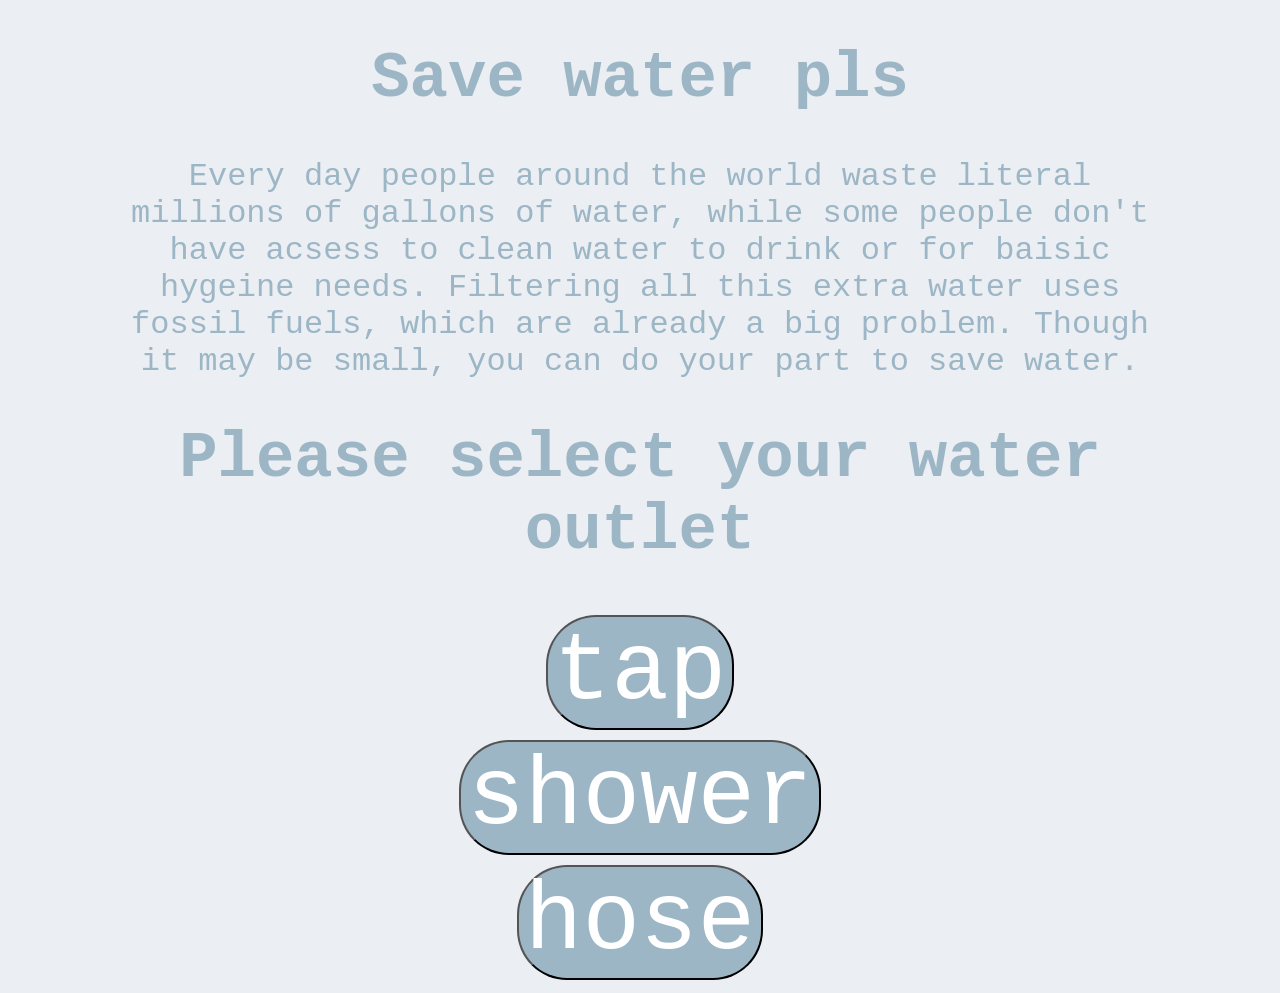
<file: index.html>
<!DOCTYPE html>
<html lang="en">
<head>
    <meta charset="UTF-8">
    <meta name="viewport" content="width=device-width, initial-scale=1.0">
    <title>AquaStat</title>
    <link rel="stylesheet" href="button.css">
</head>
<body>
    <h1>Save water pls</h1>
    <p>Every day people around the world waste literal millions of gallons of water, while some people don't have acsess to clean water to drink or for baisic hygeine needs. Filtering all this extra water uses fossil fuels, which are already a big problem. Though it may be small, you can do your part to save water.</p>
    <h1>Please select your water outlet</h1>
    <a href="tap.html">
        <button>tap</button>
    </a><br>
    <a href="shower.html">
        <button>shower</button>
    </a><br>
    <a href="hose.html">
        <button>hose</button>
    </a>
    
    
</body>
</html>
</file>
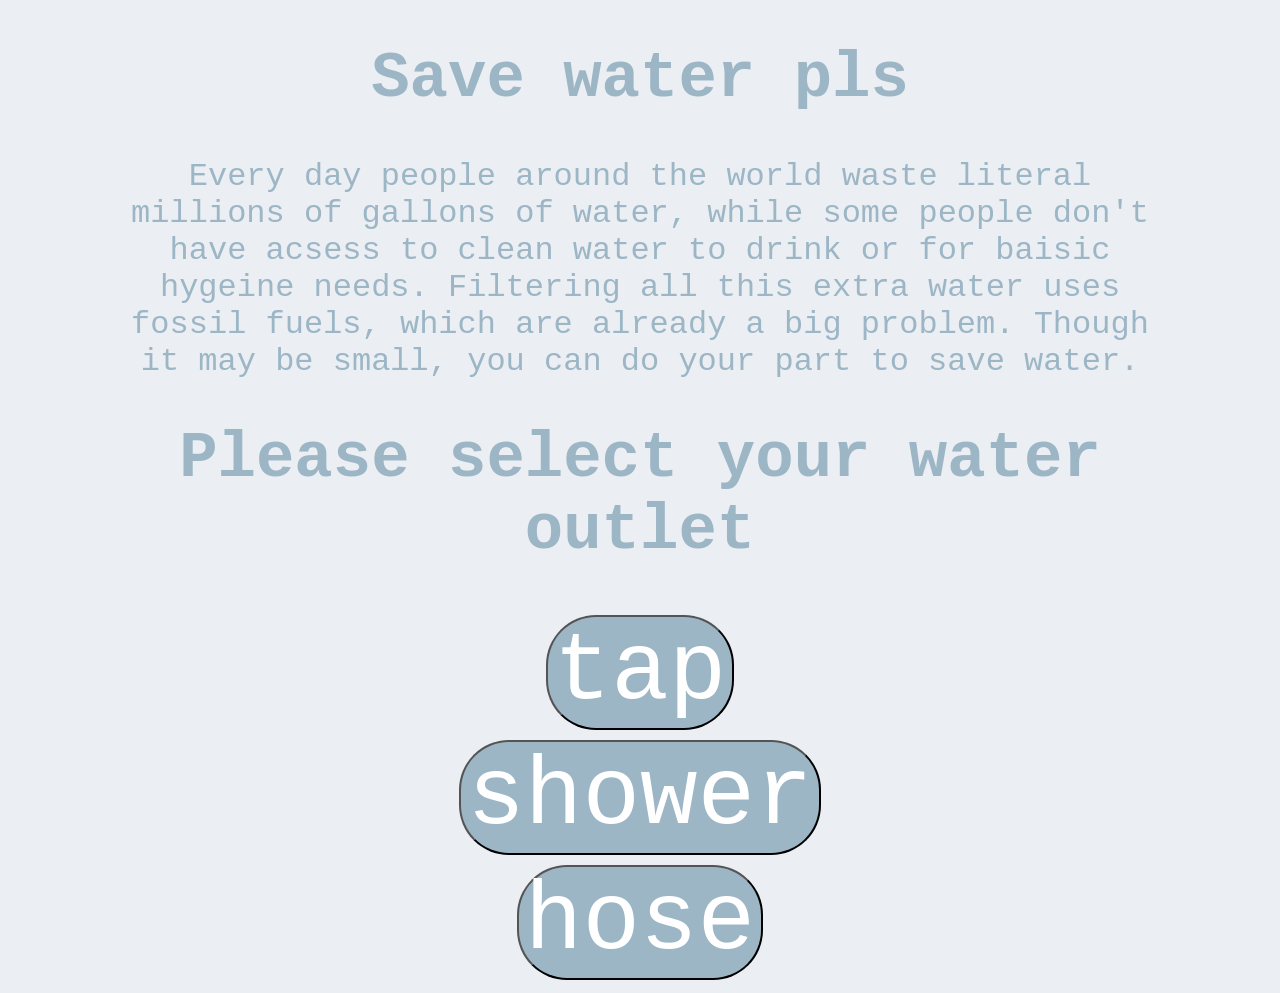
<file: Index.html>
<!DOCTYPE html>
<html lang="en">
<head>
    <meta charset="UTF-8">
    <meta name="viewport" content="width=device-width, initial-scale=1.0">
    <title>AquaStat</title>
    <link rel="stylesheet" href="button.css">
</head>
<body>
    <h1>Save water pls</h1>
    <p>Every day people around the world waste literal millions of gallons of water, while some people don't have acsess to clean water to drink or for baisic hygeine needs. Filtering all this extra water uses fossil fuels, which are already a big problem. Though it may be small, you can do your part to save water.</p>
    <h1>Please select your water outlet</h1>
    <a href="tap.html">
        <button>tap</button>
    </a><br>
    <a href="shower.html">
        <button>shower</button>
    </a><br>
    <a href="hose.html">
        <button>hose</button>
    </a>
    
    
</body>
</html>
</file>
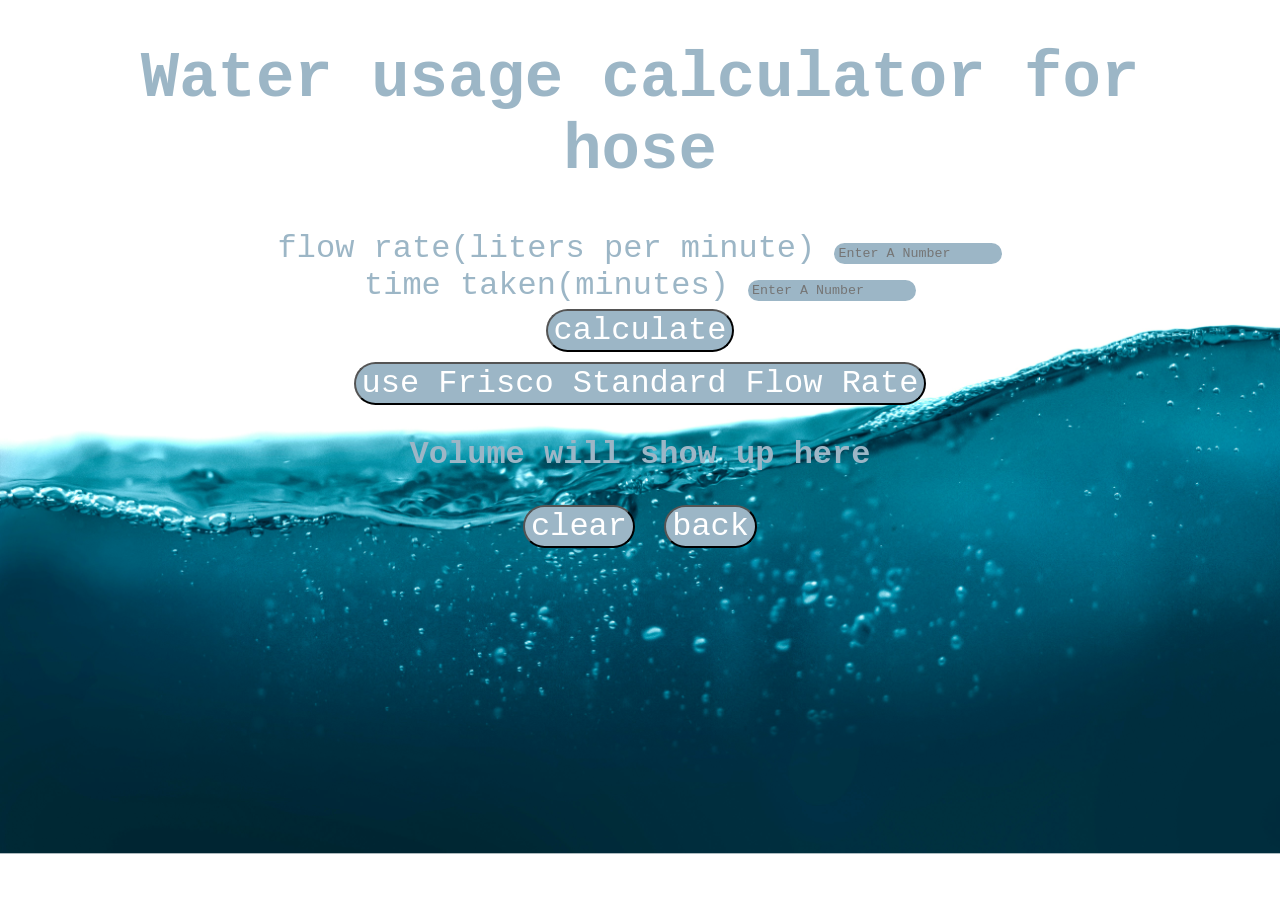
<file: hose.html>
<!DOCTYPE html>
<html lang="en">
<head>
    <meta charset="UTF-8">
    <meta name="viewport" content="width=device-width, initial-scale=1.0">
    <title>AquaStat</title>
    <link rel="stylesheet" href="styles.css">
</head>
<body>
<div>
    <h1 title="PLEASE GIVE ME 100">Water usage calculator for hose</h1>
</div>

<label>flow rate(liters per minute)</label> <input id="FlowRateBox" placeholder="Enter A Number"><br>

<label>time taken(minutes)</label> <input id="TimeBox" placeholder="Enter A Number"><br>

<button onclick="calculate()">calculate</button><br>
<button onclick="FriscoFlowRateHose()">use Frisco Standard Flow Rate</button>

<h2 id="volume">Volume will show up here</h2>

<button onclick="clearCalculator()">clear</button>

<a href="index.html">
    <button>back</button>
</a>


<script src="mathing.js"></script>
</body>
</html>
</file>
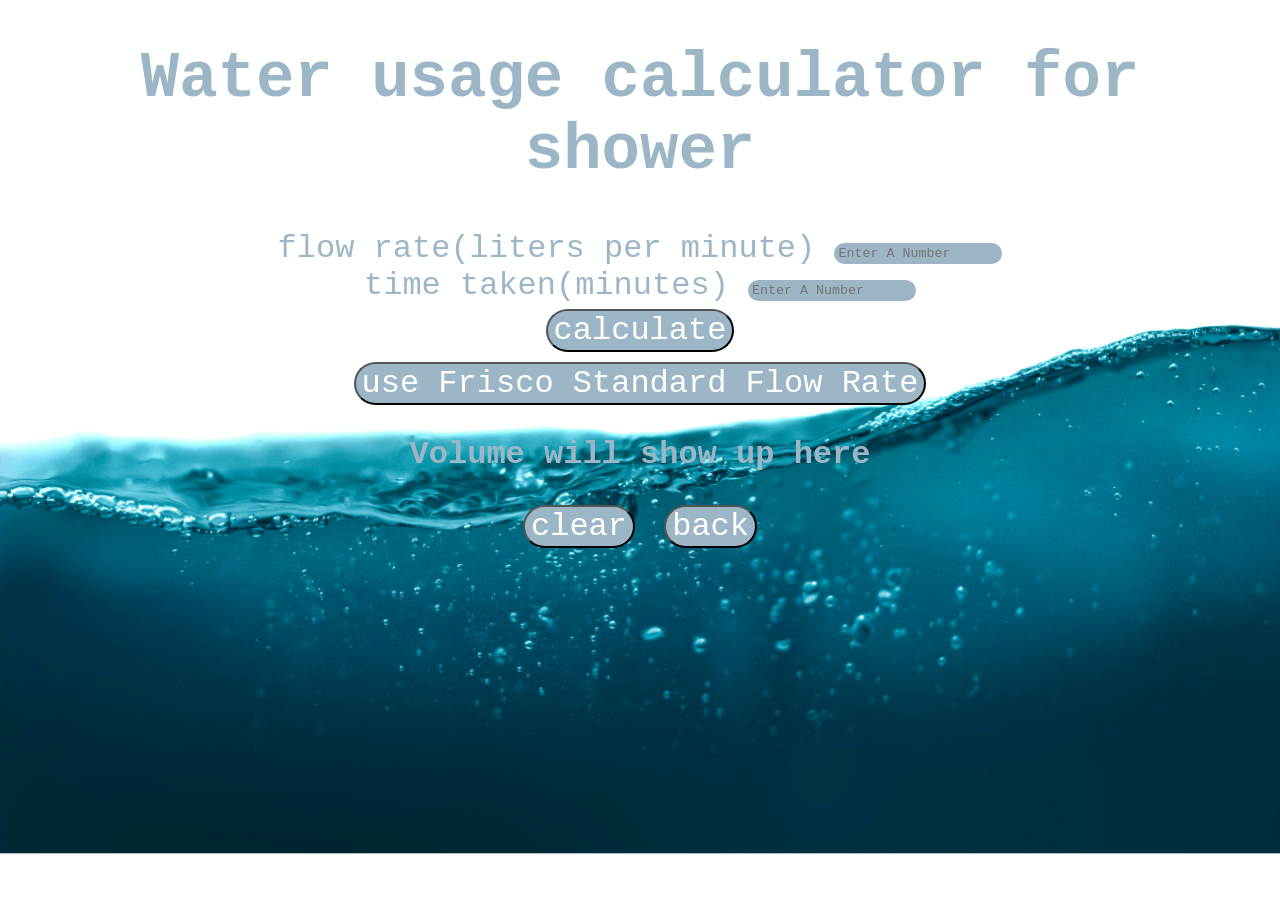
<file: shower.html>
<!DOCTYPE html>
<html lang="en">
<head>
    <meta charset="UTF-8">
    <meta name="viewport" content="width=device-width, initial-scale=1.0">
    <title>AquaStat</title>
    <link rel="stylesheet" href="styles.css">
</head>
<body>
<div>
    <h1 title="PLEASE GIVE ME 100">Water usage calculator for shower</h1>
</div>

<label>flow rate(liters per minute)</label> <input id="FlowRateBox" placeholder="Enter A Number"><br>

<label>time taken(minutes)</label> <input id="TimeBox" placeholder="Enter A Number"><br>

<button onclick="calculate()">calculate</button><br>
<button onclick="FriscoFlowRateShower()">use Frisco Standard Flow Rate</button>

<h2 id="volume">Volume will show up here</h2>

<button onclick="clearCalculator()">clear</button>

<a href="index.html">
    <button>back</button>
</a>


<script src="mathing.js"></script>
</body>
</html>
</file>
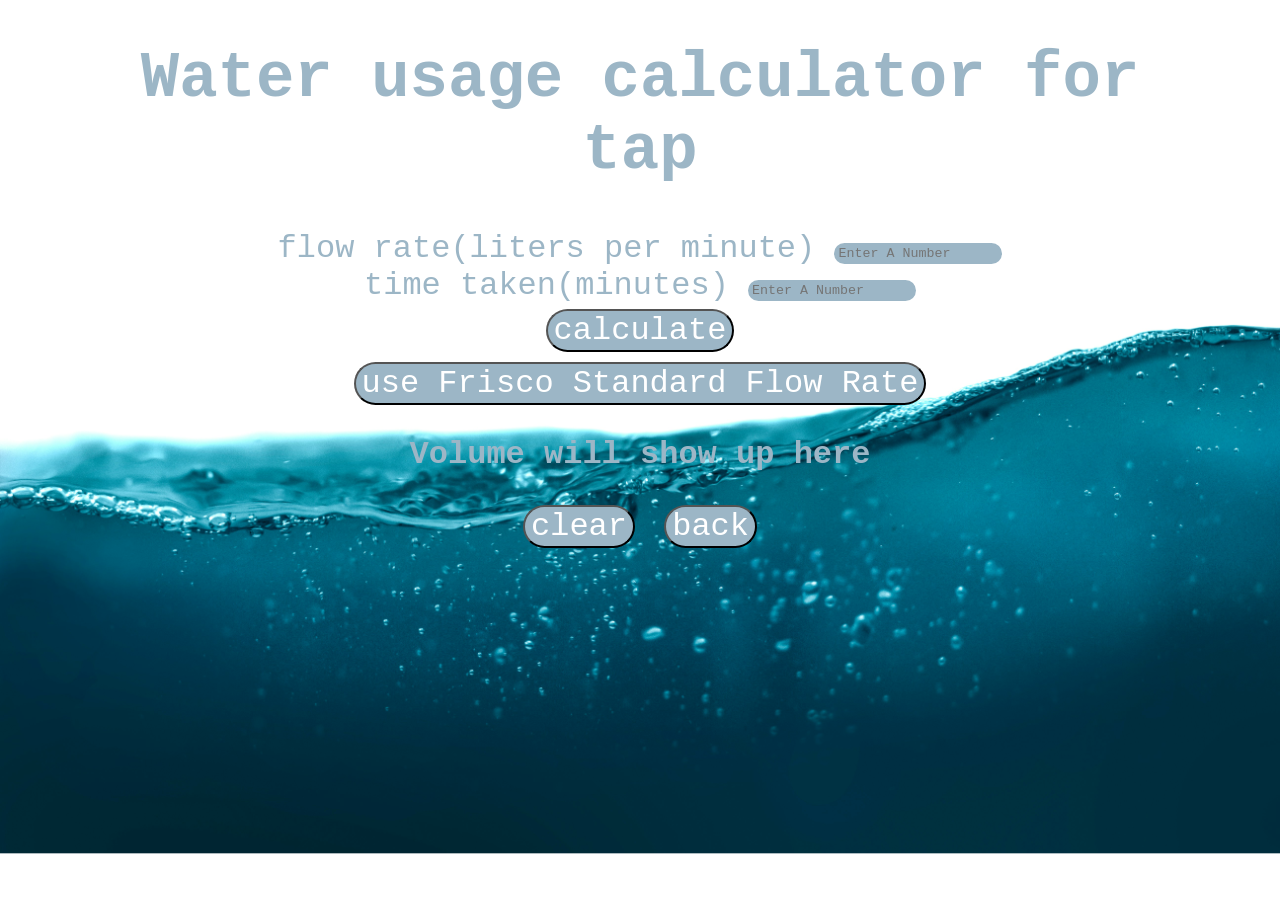
<file: tap.html>
<!DOCTYPE html>
<html lang="en">
<head>
    <meta charset="UTF-8">
    <meta name="viewport" content="width=device-width, initial-scale=1.0">
    <title>AquaStat</title>
    <link rel="stylesheet" href="styles.css">
</head>
<body>
<div>
    <h1 title="PLEASE GIVE ME 100">Water usage calculator for tap</h1>
</div>

<label>flow rate(liters per minute)</label> <input id="FlowRateBox" placeholder="Enter A Number"><br>

<label>time taken(minutes)</label> <input id="TimeBox" placeholder="Enter A Number"><br>

<button onclick="calculate()">calculate</button><br>
<button onclick="FriscoFlowRateTap()">use Frisco Standard Flow Rate</button>

<h2 id="volume">Volume will show up here</h2>

<button onclick="clearCalculator()">clear</button>

<a href="index.html">
    <button>back</button>
</a>


<script src="mathing.js"></script>
</body>
</html>
</file>
<file: button.css>
body{
    background-color: rgb(235, 239, 243);
    color:rgb(156, 182, 198);
    text-align: center;
    font-family: 'Courier New', Courier, monospace;
    font-size: 2em;
    margin-left: 10%;
    margin-right: 10%;
}
button{
    color: white;
    background-color: rgb(156, 182, 198) ;
    font-size: 3em;
    margin: 5px;
    font-family: 'Courier New', Courier, monospace;
    border-radius: 50px;
}
button:hover{
    background-color: rgb(26, 68, 94) ;
}
</file>
<file: styles.css>
body{
    background-image: url(water2.jpg);
    background-size: cover;
    color:rgb(156, 182, 198);
    text-align: center;
    font-family: 'Courier New', Courier, monospace;
    font-size: 2em;
    margin-left: 10%;
    margin-right: 10%;
}
input{
    background-color: rgb(156, 182, 198);
    color: white;
    border-color: transparent;
    border-radius: 100px;
    font-family: 'Courier New', Courier, monospace;
}
input:hover{
    background-color: rgb(26, 68, 94) ;
}
button{
    color: white;
    background-color: rgb(156, 182, 198) ;
    font-size: 1em;
    margin: 5px;
    font-family: 'Courier New', Courier, monospace;
    border-radius: 50px;
}
button:hover{
    background-color: rgb(26, 68, 94) ;
}
h2{
    font-size: 1em;
}
#volume:hover{
    color: rgb(255, 0, 0);
}
</file>
